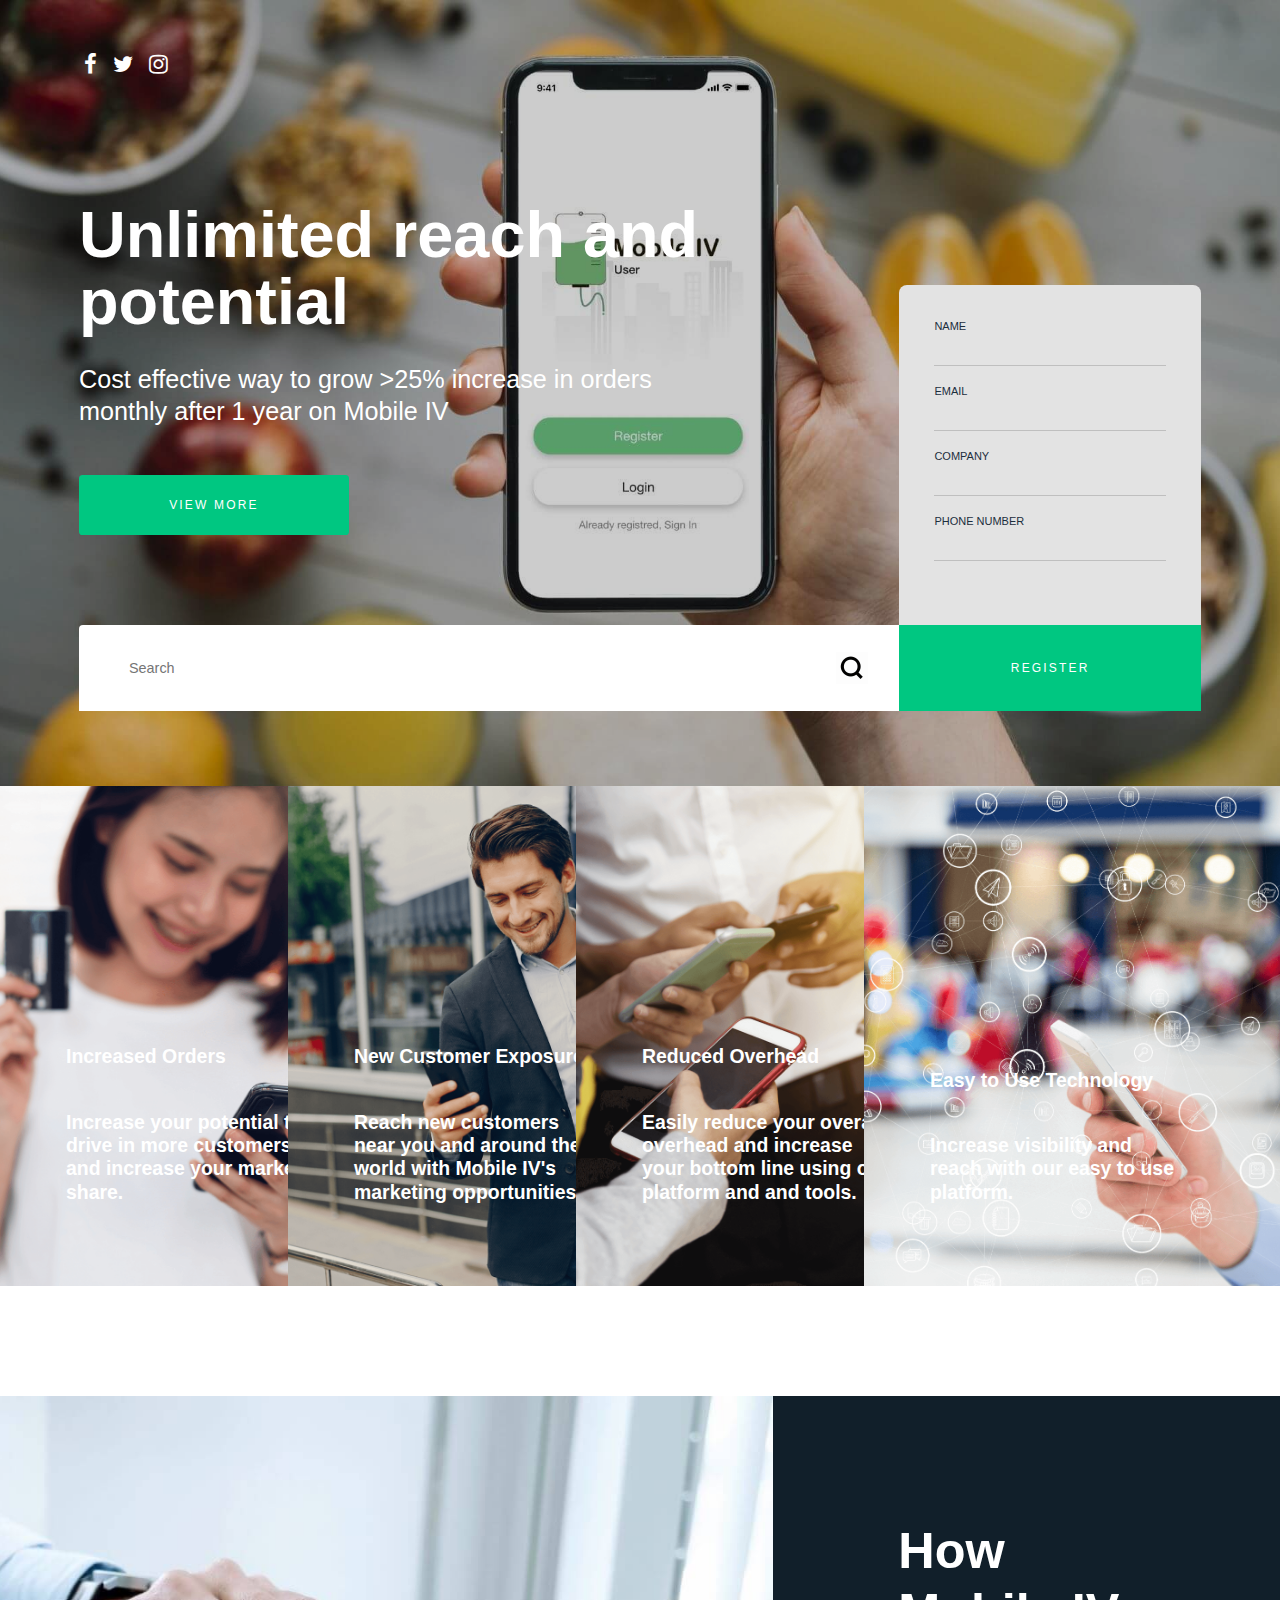
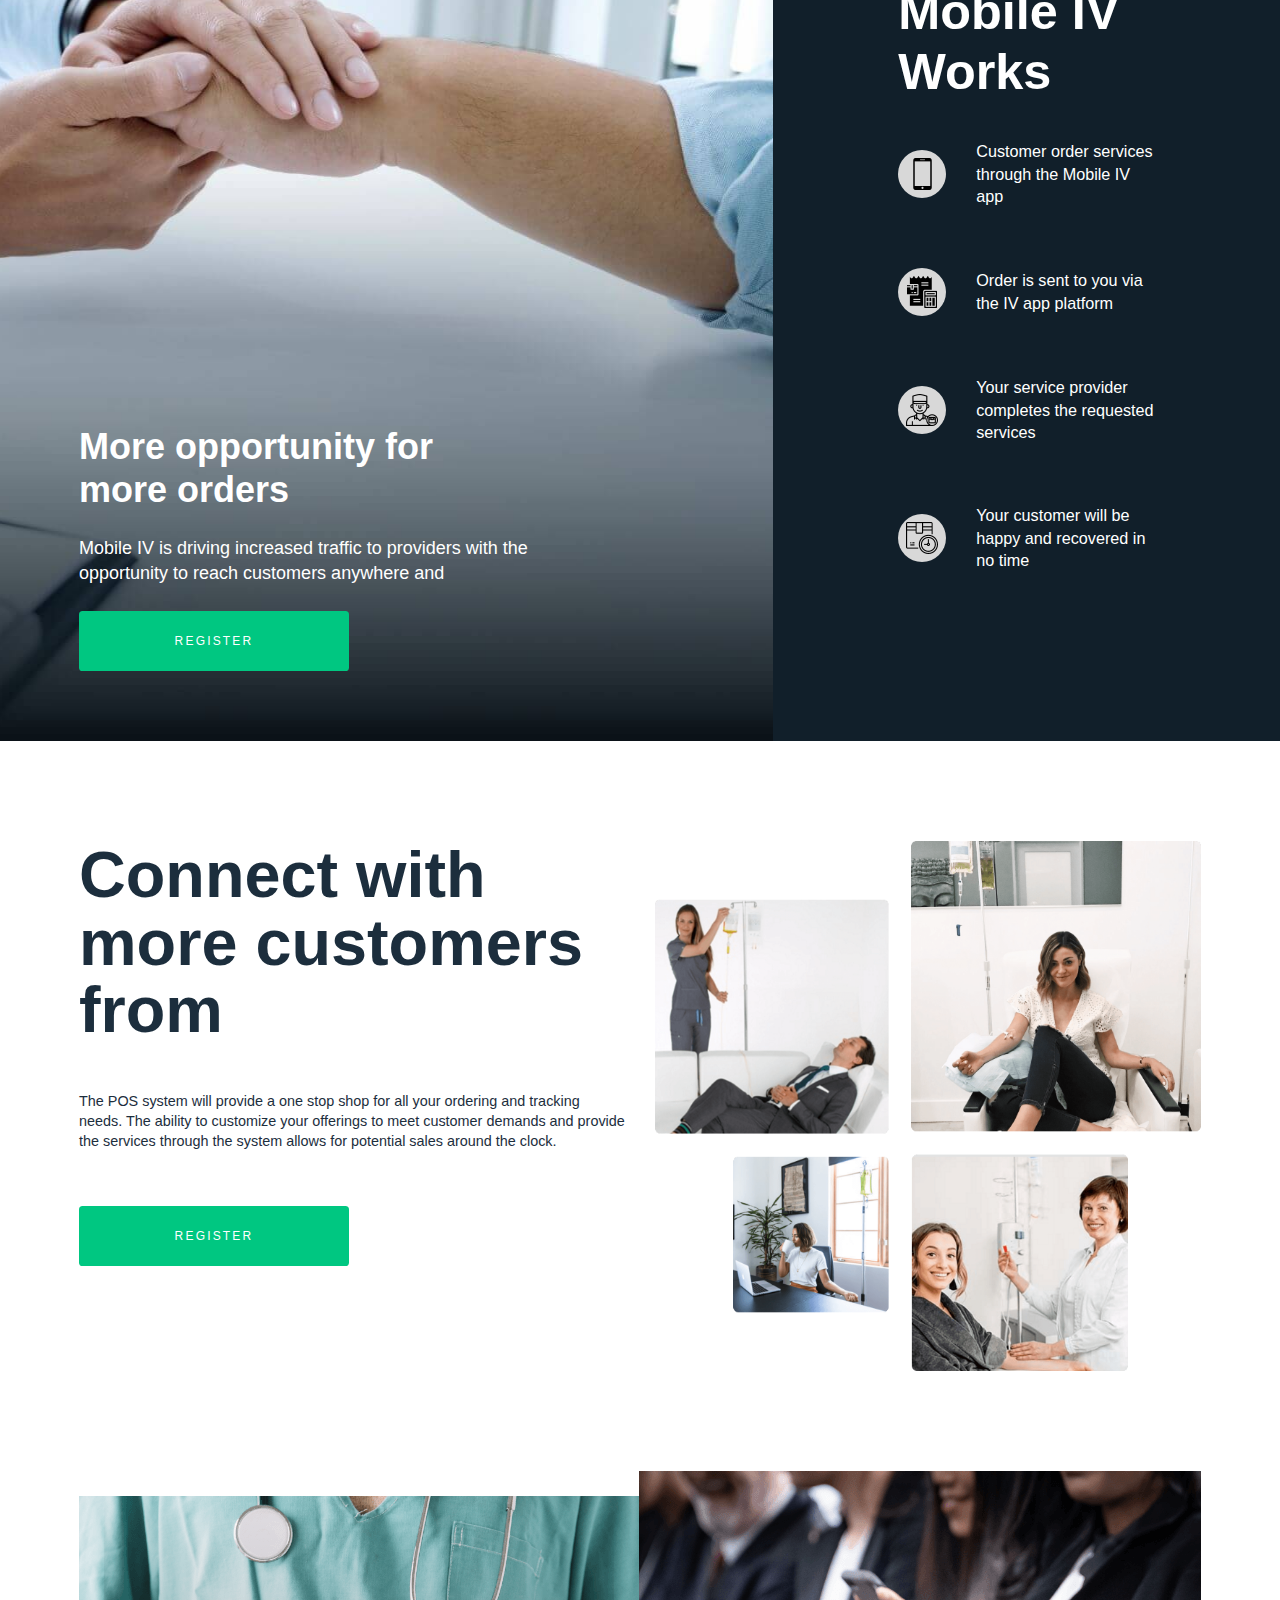
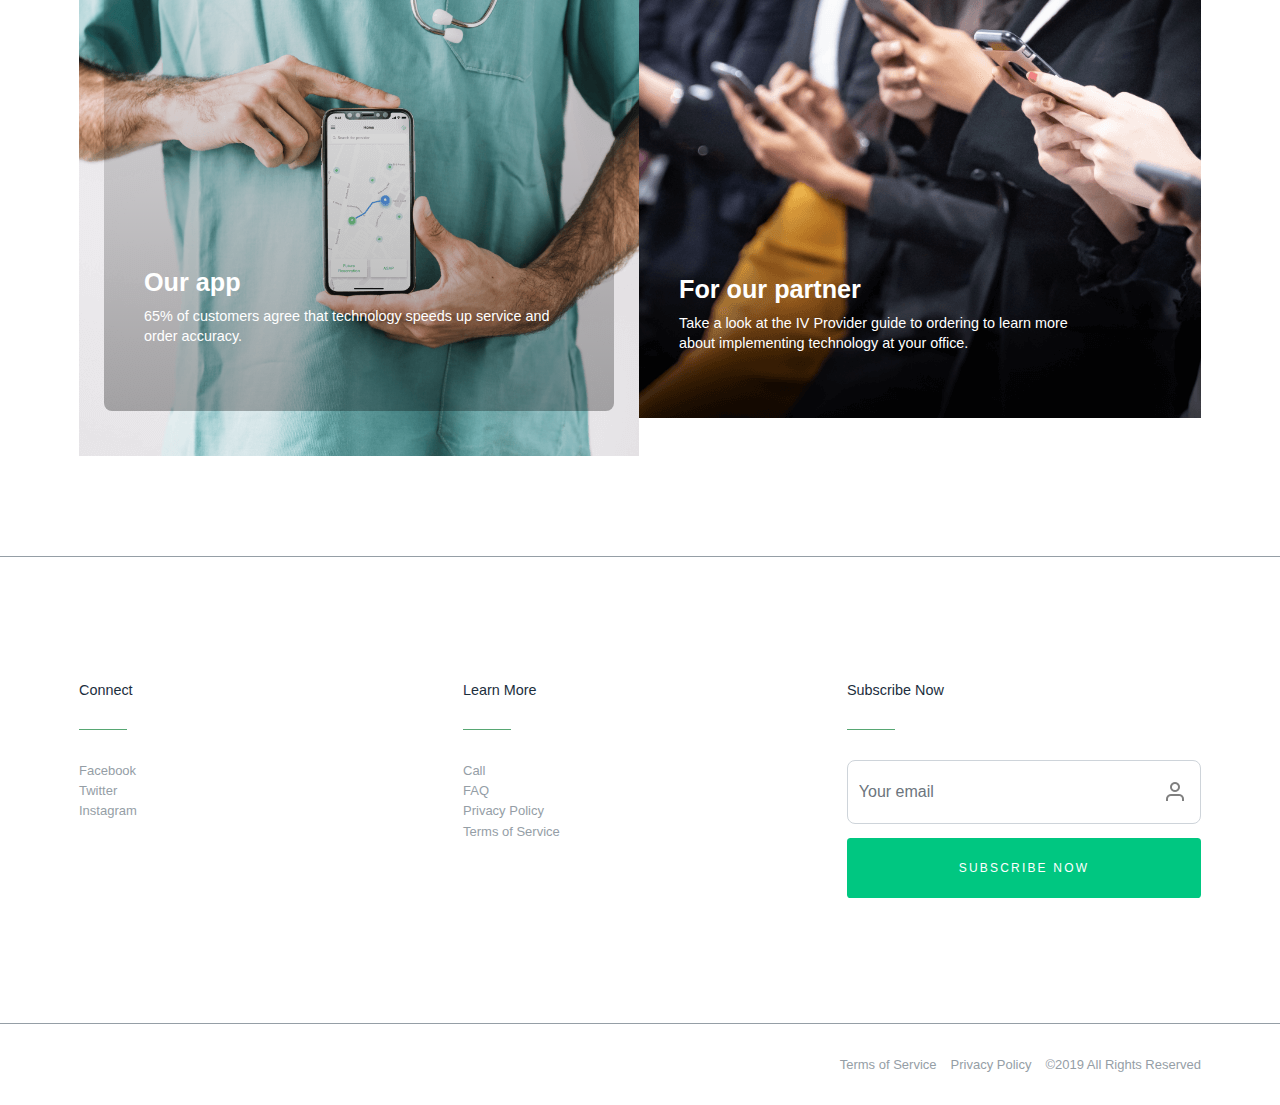
<file: index.html>
<!doctype html>
<html lang="en">
<head>
    <meta charset="UTF-8">
    <meta name="viewport"
          content="width=device-width, user-scalable=no, initial-scale=1.0, maximum-scale=1.0, minimum-scale=1.0">
    <meta http-equiv="X-UA-Compatible" content="ie=edge">
    <title>Mobile IV | Order. Recover. Repeat</title>
<!--    <link rel="shortcut icon" type="image/png" href="img/favicon-32x32.png">-->
    <link rel="shortcut icon" type="image/x-icon" href="img/favicon.ico">
    <link rel="stylesheet" href="css/reset.css">
    <link rel="stylesheet" href="css/bootstrap.min.css">
    <link rel="stylesheet" href="https://cdnjs.cloudflare.com/ajax/libs/font-awesome/4.7.0/css/font-awesome.min.css">
    <link rel="stylesheet" href="css/styles.css">
</head>
<body>
    <main>
        <header class="header-bg">
            <div class="header-opacity">

                <div class="container">
                    <div class="header-info">
                        <div class="row">
                            <div class="col"><div class="icons">
                                <a href="https://www.facebook.com/gomobileiv/?modal=admin_todo_tour" class="icons-link">
                                    <i class="fa fa-facebook" aria-hidden="true"></i>
                                </a>
                                <a href="https://twitter.com/iv_mobile" class="icons-link">
                                    <i class="fa fa-twitter" aria-hidden="true"></i>
                                </a>
                                <a href="https://instagram.com/go_mobileiv?igshid=w954gjqmdium" class="icons-link">
                                    <i class="fa fa-instagram" aria-hidden="true"></i>
                                </a>

                            </div></div>
                        </div>
                    </div>
                    <div class="row">
                        <div class="col-12 col-md-7">
                            <h1>Unlimited reach and potential</h1>
                            <h4>Cost effective way to grow >25% increase in orders monthly after 1 year on Mobile IV</h4>
                            <button class="btn btn-green">View More</button>
                        </div>
                    </div>

                    <div class="header_register">
                        <input type="text" class="search" placeholder="Search">
                        <div class="form_register">
                            <form>
                                <div class="form-group">
                                    <label for="name">Name</label>
                                    <input type="text" class="form-control" id="name">
                                </div>
                                <div class="form-group">
                                    <label for="exampleInputEmail1">Email</label>
                                    <input type="email" class="form-control" id="exampleInputEmail1">
                                </div>
                                <div class="form-group">
                                    <label for="company">Company</label>
                                    <input type="text" class="form-control" id="company">
                                </div>
                                <div class="form-group">
                                    <label for="phone">Phone number</label>
                                    <input type="tel" class="form-control" id="phone">
                                </div>
                                <button type="submit" class="btn btn-green">Register</button>
                            </form>
                        </div>
                    </div>
                </div>
            </div>

        </header>
        <div class="easy-lesson_row mb-100">
            <div class="easy-lesson_block">
                <div class="easy-lesson_img lesson_bg1">
                    <div class="easy-lesson_desc">
                        <h5 class="pb-35">Increased Orders</h5>
                        <h5>Increase your potential to drive in more customers and increase your market share.</h5>
                    </div>
                </div>
            </div>

            <div class="easy-lesson_block">
                <div class="easy-lesson_img lesson_bg2">
                    <div class="easy-lesson_desc">
                        <h5 class="pb-35">New Customer Exposure</h5>
                        <h5>Reach new customers near you and around the world with Mobile IV's marketing opportunities.</h5>
                    </div>
                </div>
            </div>

            <div class="easy-lesson_block">
                <div class="easy-lesson_img lesson_bg3">
                    <div class="easy-lesson_desc">
                        <h5 class="pb-35">Reduced Overhead</h5>
                        <h5>Easily reduce your overall overhead and increase your bottom line using our platform and and tools.</h5>
                    </div>
                </div>
            </div>

            <div class="easy-lesson_block">
                <div class="easy-lesson_img lesson_bg4">
                    <div class="easy-lesson_desc">
                        <h5 class="pb-35">Easy to Use Technology</h5>
                        <h5>Increase visibility and reach with our easy to use platform.</h5>
                    </div>
                </div>
            </div>
        </div>
        <div class="mb-100 opportunity">

            <div class="opportunity_bg">

                <div class="opportunity_text">
                    <div class="container">
                        <h3>More opportunity for<br>
                            more orders</h3>
                        <p class="lead">Mobile IV is driving increased traffic to providers with the opportunity to reach customers anywhere and </p>
                        <button class="btn btn-green">Register</button>
                    </div>

                </div>

            </div>
            <div class="how-to">
                <h2>How Mobile IV Works</h2>
                <ul class="how-to_list">
                    <li>
                        <div class="list-circle">
                            <img src="img/phone.png" alt="">
                        </div>
                        Customer order services through the Mobile IV app</li>
                    <li>
                        <div class="list-circle">
                            <img src="img/order.png" alt="">
                        </div>
                        Order is sent to you via the IV app platform</li>
                    <li>
                        <div class="list-circle">
                            <img src="img/service.png" alt="">
                        </div>
                        Your service provider completes the requested services</li>
                    <li>
                        <div class="list-circle">
                            <img src="img/time.png" alt="">
                        </div>
                        Your customer will be happy and recovered in no time</li>
                </ul>
            </div>
        </div>
        <div class="connect mb-100">
            <div class="container">
                <div class="row">
                    <div class="col-12 col-md-6">
                        <div class="connect_text">
                            <h1>Connect with more customers from</h1>
                            <p>The POS system will provide a one stop shop for all your ordering and tracking needs. The ability to customize your offerings to meet customer demands and provide the services through the system allows for potential sales around the clock.</p>
                            <button class="btn btn-green">Register</button>
                        </div>
                    </div>
                    <div class="col-12 col-md-6">
                        <img src="img/connect.png" alt="" class="img-fluid">
                    </div>
                </div>
            </div>
        </div>

        <div class="mb-100">
            <div class="container">
                <div class="partner-container">
                    <div class="our-app our-app_bg">
                        <div class="our-app_gradient">
                            <div class="our-app_text">
                                <h4>Our app</h4>
                                <p>65% of customers agree that technology speeds up service and order accuracy.</p>
                            </div>
                        </div>
                    </div>
                    <div class="partner partner_bg">
                        <div class="our-app_text">
                            <h4>For our partner</h4>
                            <p>Take a look at the IV Provider guide to ordering to learn more about implementing technology at your office.</p>
                        </div>
                    </div>
                </div>

            </div>
        </div>

    </main>
<footer>
    <div class="footer-links">
        <div class="container">
            <div class="row">
                <div class="col-sm-6 col-md-4">
                    <h6>Connect</h6>
                    <div class="green-line"></div>
                    <ul>
                        <li>
                            <a href="https://www.facebook.com/gomobileiv/?modal=admin_todo_tour" class="grey-link">Facebook</a>
                        </li>
                        <li>
                            <a href="https://twitter.com/iv_mobile" class="grey-link">Twitter</a>
                        </li>
                        <li>
                            <a href="https://instagram.com/go_mobileiv?igshid=w954gjqmdium" class="grey-link">Instagram</a>
                        </li>
                    </ul>

                </div>
                <div class="col-sm-6 col-md-4">
                    <h6>Learn More</h6>
                    <div class="green-line"></div>
                    <ul>
                        <li>
                            <a href="" class="grey-link">Call</a>
                        </li>
                        <li>
                            <a href="" class="grey-link">FAQ</a>
                        </li>
                        <li>
                            <a href="" class="grey-link">Privacy Policy</a>
                        </li>
                        <li>
                            <a href="" class="grey-link">Terms of Service</a>
                        </li>
                    </ul>

                </div>
                <div class="col-sm-12 col-md-4">
                    <h6>Subscribe Now</h6>
                    <div class="green-line"></div>
                    <form>
                        <div class="form-group">
                            <input type="email" class="form-control" id="yourEmail" aria-describedby="emailHelp" placeholder="Your email">
                        </div>
                        <button type="submit" class="btn btn-green">Subscribe Now</button>
                    </form>
                </div>
            </div>
        </div>
    </div>

    <div class="footer-terms">
        <div class="container">
            <a class="grey-link" href="#">Terms of Service</a>
            <a class="grey-link" href="#">Privacy Policy</a>
            <span class="copyright">&copy;2019 All Rights Reserved</span>
        </div>
    </div>
</footer>
</body>
</html>
</file>
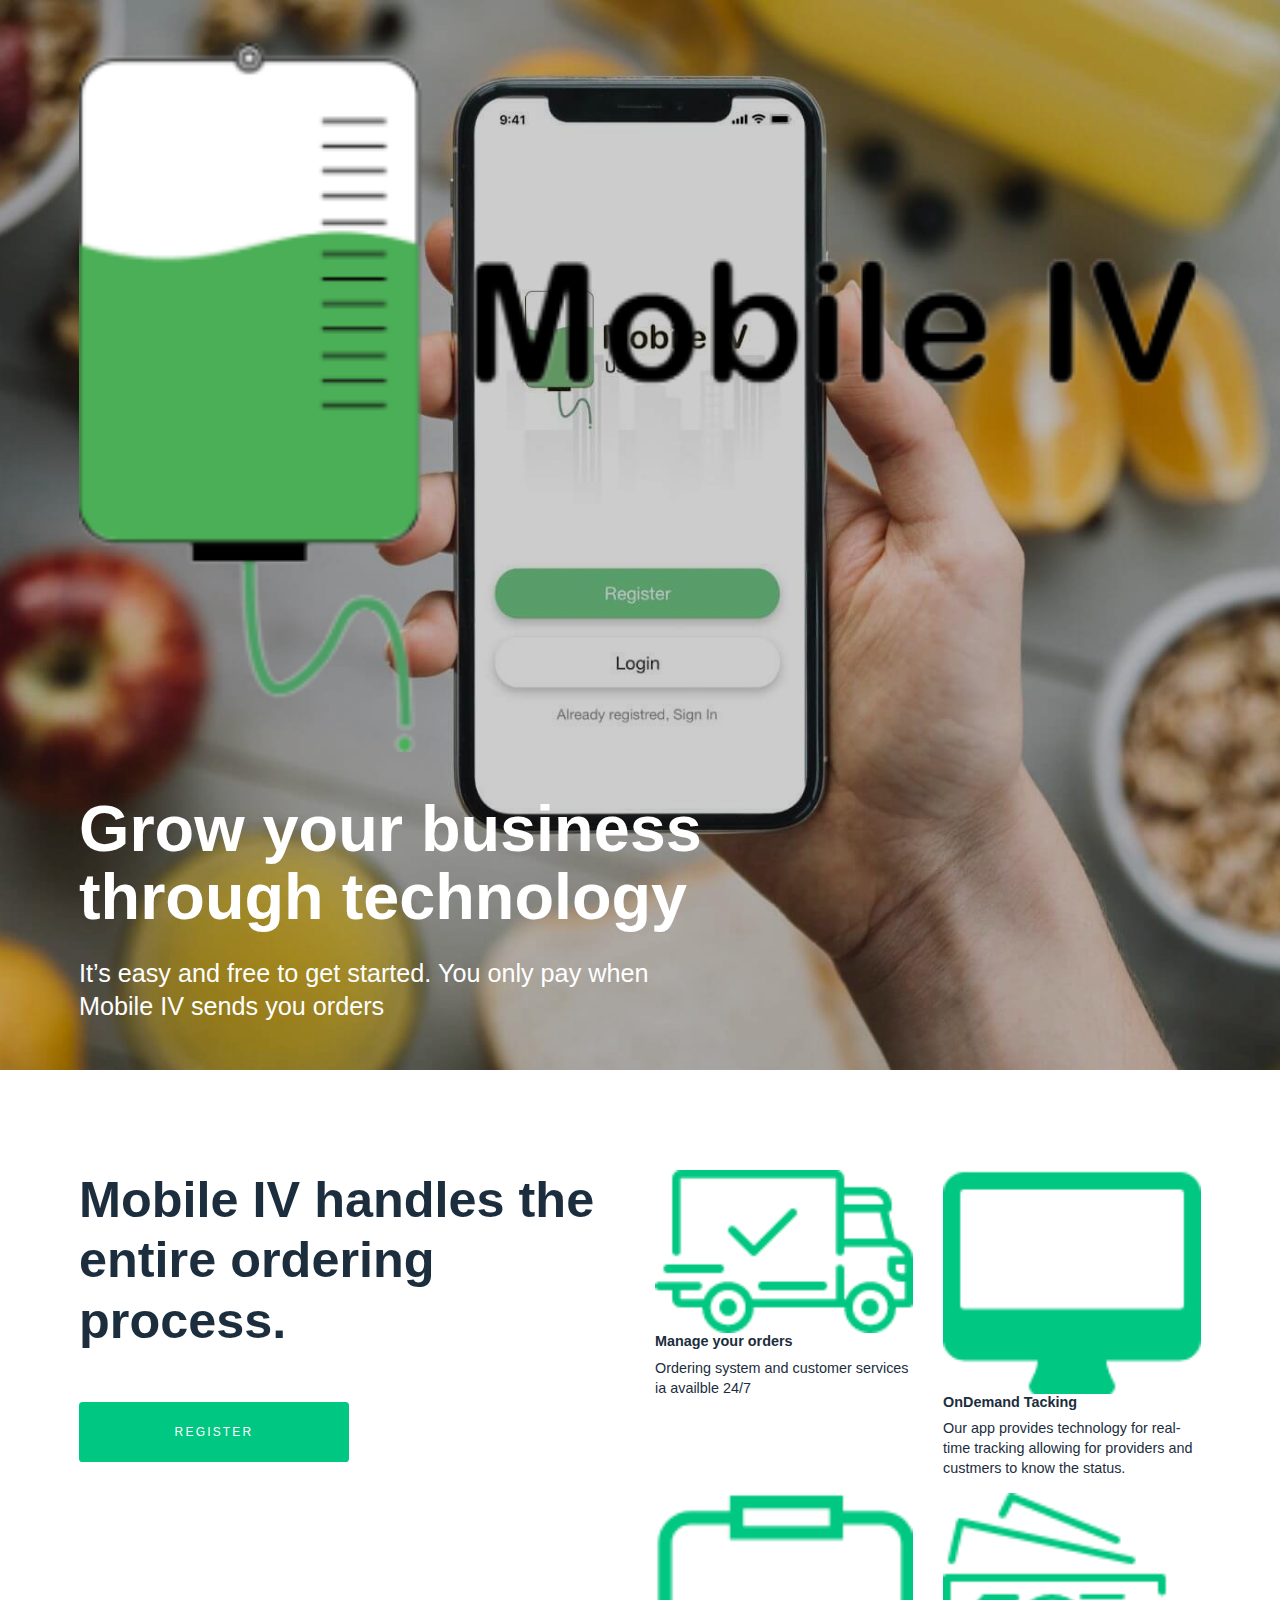
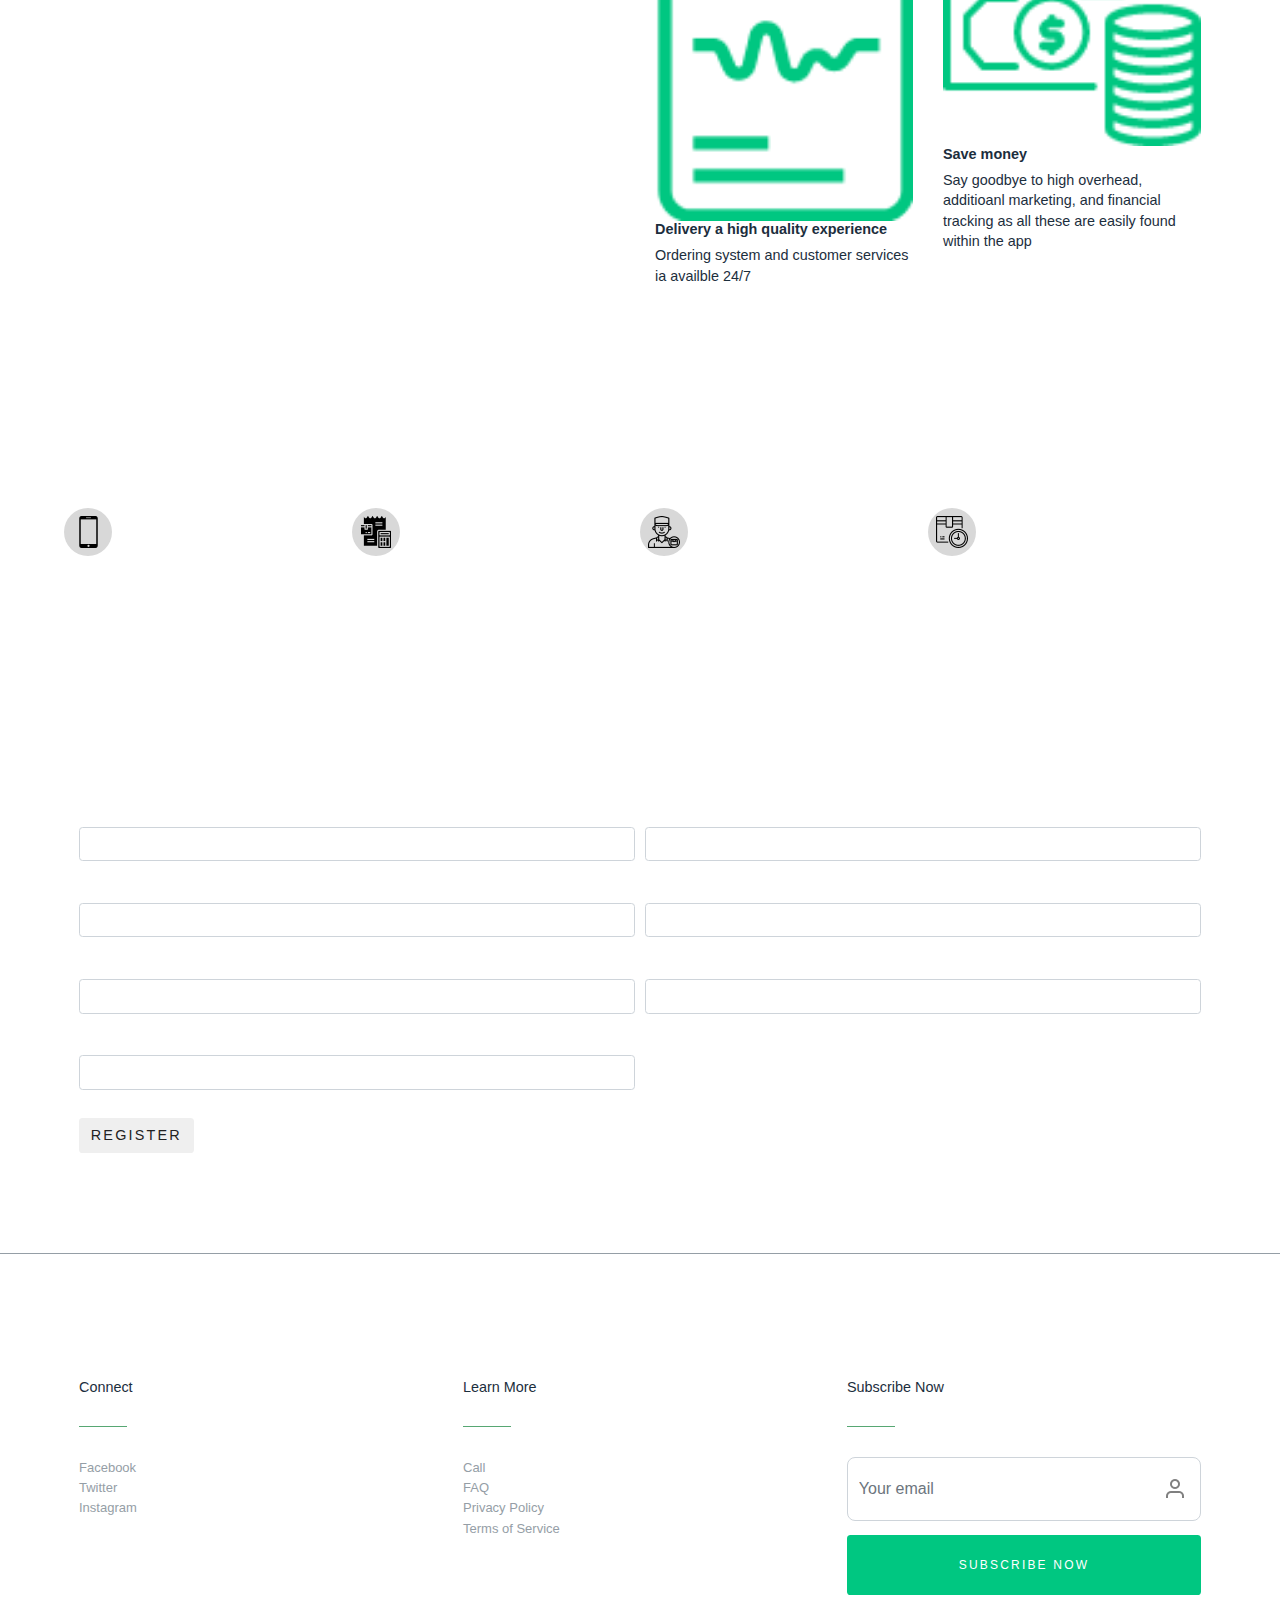
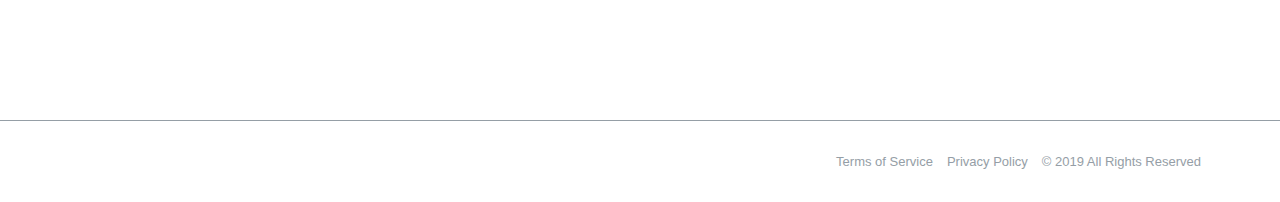
<file: around-clock-service.html>
<!doctype html>
<html lang="en">
  <head>
    <meta charset="UTF-8">
    <meta name="viewport" content="width=device-width, initial-scale=1.0">
    <meta http-equiv="X-UA-Compatible" content="ie=edge">
    <title>Mobile IV | Order. Recover. Repeat</title>
    <link rel="shortcut icon" type="image/x-icon" href="img/favicon.ico">
    <link rel="stylesheet" href="css/reset.css">
    <link rel="stylesheet" href="css/bootstrap.min.css">
    <link rel="stylesheet" href="https://cdnjs.cloudflare.com/ajax/libs/font-awesome/4.7.0/css/font-awesome.min.css">
    <link rel="stylesheet" href="css/styles.css">
  </head>
  <body>
    <main>
      <header class="header-bg header-bg-provider mb-100">
        <div class="header-opacity">

          <div class="container">
            <div class="pt-5 pb-5">
              <a href="index.html" class="logo">
                <img src="img/logo.png" alt="logo">
              </a>
            </div>
            <div class="row">
              <div class="col-12 col-md-7">
                <h1>Grow your
                  business
                  through technology</h1>
                <h4>It’s easy and free to get started.
                  You only pay when Mobile IV sends you orders</h4>
              </div>
            </div>
          </div>
        </div>

      </header>
      <section class="mb-100">
        <div class="container">
          <div class="row">
            <div class="col-md-6">
              <h2>Mobile IV handles the entire ordering process.</h2>
              <a role="button" href="opportunities.html" class="btn btn-green mt-5">Register</a>
            </div>
            <div class="col-md-6">
              <div class="row">
                <div class="col-md-6 card-process">
                  <img src="img/orders.png" alt="" class="process-icon">
                  <h6><strong>Manage your orders</strong></h6>
                  <p>
                    Ordering system and customer
                    services ia availble 24/7
                  </p>
                </div>
                <div class="col-md-6 card-process">
                  <img src="img/pc.png" alt="" class="process-icon">
                  <h6><strong>OnDemand Tacking</strong></h6>
                  <p>
                    Our app provides technology for
                    real-time tracking allowing for
                    providers and custmers to know
                    the status.
                  </p>
                </div>
              </div>
              <div class="row">
                <div class="col-md-6 card-process">
                  <img src="img/experience.png" alt="" class="process-icon">
                  <h6><strong>Delivery a high quality experience</strong></h6>
                  <p>
                    Ordering system and customer
                    services ia availble 24/7
                  </p>
                </div>
                <div class="col-md-6 card-process">
                  <img src="img/money.png" alt="" class="process-icon">
                  <h6><strong>Save money</strong></h6>
                  <p>
                    Say goodbye to high overhead, additioanl
                    marketing, and financial tracking as all these
                    are easily found within the app
                  </p>
                </div>
              </div>
            </div>
          </div>


        </div>

      </section>
      <section class="bg-black text-white how-it-works mb-100">
        <div class="container">
          <h2 class="text-center">How Mobile IV Works</h2>
          <ul class="how-to_list row text-center">
            <li class="col-sm-6 col-md-3">
              <div class="list-circle">
                <img src="img/phone.png" alt="">
              </div>
              Customer order services through the Mobile IV app</li>
            <li class="col-sm-6 col-md-3">
              <div class="list-circle">
                <img src="img/order.png" alt="">
              </div>
              Order is sent to you via the IV app platform</li>
            <li class="col-sm-6 col-md-3">
              <div class="list-circle">
                <img src="img/service.png" alt="">
              </div>
              Your service provider completes the requested services</li>
            <li class="col-sm-6 col-md-3">
              <div class="list-circle">
                <img src="img/time.png" alt="">
              </div>
              Your coutomer will be happy and recovered in no time
            </li>
          </ul>
        </div>
      </section>

      <section class="mb-100" >
        <div class="container">


            <div class="form-orders text-white">
              <h2 class="mb-5">Get more orders</h2>
              <form class="form">
                  <div class="form-row">
                    <div class="col-md-6 form-group">
                      <label for="firstName">First Name</label>
                      <input id="firstName" type="text" class="form-control">
                    </div>
                    <div class="col-md-6 form-group">
                      <label for="lastName">First Name</label>
                      <input id="lastName" type="text" class="form-control">
                    </div>
                  </div>
                  <div class="form-row">
                    <div class="col-md-6 form-group">
                      <label for="exampleInputEmail1">Email</label>
                      <input type="email" class="form-control" id="exampleInputEmail1">
                    </div>
                    <div class="col-md-6 form-group">
                      <label for="phone">Phone number</label>
                      <input type="tel" class="form-control" id="phone">
                    </div>
                  </div>


                  <div class="form-row">
                    <div class="col-md-6 form-group">
                      <label for="businessName">Business name</label>
                      <input type="text" class="form-control" id="businessName">
                    </div>
                    <div class="col-md-6 form-group">
                      <label for="address">Business Address</label>
                      <input type="text" class="form-control" id="address">
                    </div>
                  </div>
                  <div class="form-row">
                    <div class="col-md-6 form-group">
                      <label for="zip">Zip Code</label>
                      <input type="text" class="form-control" id="zip">
                    </div>
                  </div>

                  <button type="submit" class="btn btn-white mt-3">Register</button>
                </form>

            </div>
        </div>
      </section>
    </main>
    <footer>
      <div class="footer-links">
        <div class="container">
          <div class="row">
            <div class="col-sm-6 col-md-3 col-lg-4">
              <h6>Connect</h6>
              <div class="green-line"></div>
              <ul>
                <li>
                  <a href="https://www.facebook.com/gomobileiv/?modal=admin_todo_tour" class="grey-link" target="_blank">Facebook</a>
                </li>
                <li>
                  <a href="https://twitter.com/iv_mobile" class="grey-link" target="_blank">Twitter</a>
                </li>
                <li>
                  <a href="https://instagram.com/go_mobileiv?igshid=w954gjqmdium" class="grey-link" target="_blank">Instagram</a>
                </li>
              </ul>

            </div>
            <div class="col-sm-6 col-md-3 col-lg-4">
              <h6>Learn More</h6>
              <div class="green-line"></div>
              <ul>
                <li>
                  <a href="" class="grey-link">Call</a>
                </li>
                <li>
                  <a href="" class="grey-link">FAQ</a>
                </li>
                <li>
                  <a href="" class="grey-link">Privacy Policy</a>
                </li>
                <li>
                  <a href="" class="grey-link">Terms of Service</a>
                </li>
              </ul>

            </div>
            <div class="col-sm-12 col-md-6 col-lg-4">
              <h6>Subscribe Now</h6>
              <div class="green-line"></div>
              <form>
                <div class="form-group">
                  <input type="email" class="form-control" id="yourEmail" placeholder="Your email">
                </div>
                <button type="submit" class="btn btn-green">Subscribe Now</button>
              </form>
            </div>
          </div>
        </div>
      </div>

      <div class="footer-terms">
        <div class="container">
          <a class="grey-link" href="#">Terms of Service</a>
          <a class="grey-link" href="#">Privacy Policy</a>
          <span class="copyright">&copy; 2019 All Rights Reserved</span>
        </div>
      </div>
    </footer>
  </body>
</html>
</file>
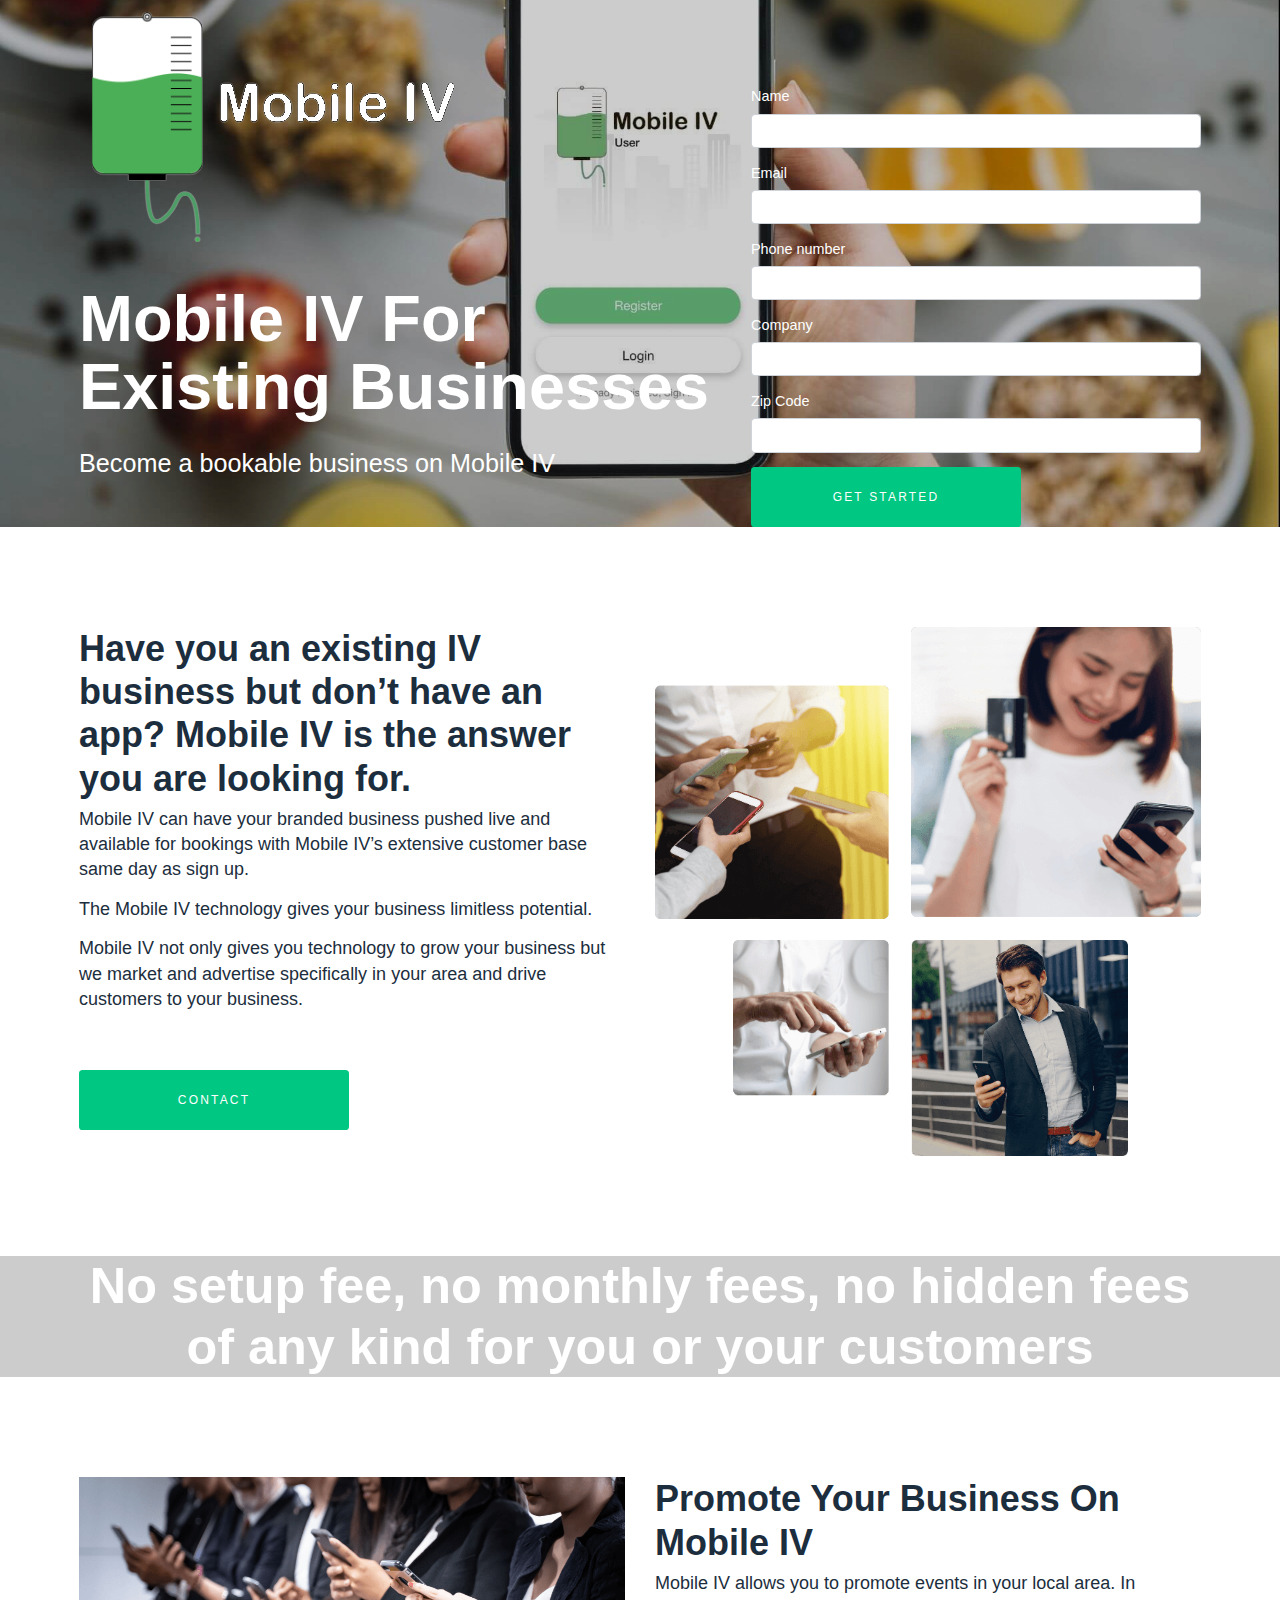
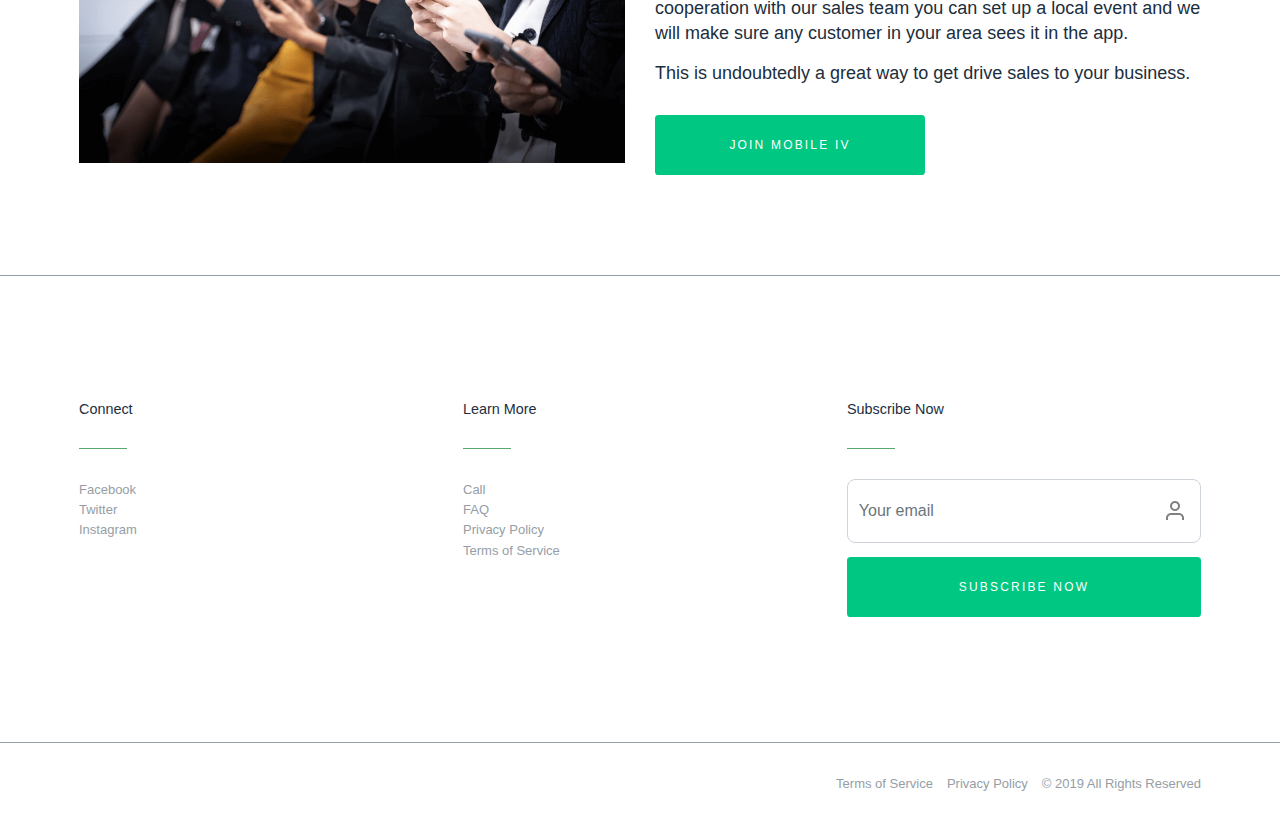
<file: mobilev-business.html>
<!doctype html>
<html lang="en">
<head>
  <meta charset="UTF-8">
  <meta name="viewport" content="width=device-width, initial-scale=1.0">
  <meta http-equiv="X-UA-Compatible" content="ie=edge">
  <title>Mobile IV | Order. Recover. Repeat</title>
  <link rel="shortcut icon" type="image/x-icon" href="img/favicon.ico">
  <link rel="stylesheet" href="css/reset.css">
  <link rel="stylesheet" href="css/bootstrap.min.css">
  <link rel="stylesheet" href="https://cdnjs.cloudflare.com/ajax/libs/font-awesome/4.7.0/css/font-awesome.min.css">
  <link rel="stylesheet" href="css/styles.css">
</head>
<body>
<main>
  <nav class="navbar navbar-dark bg-inverse fixed-top navbar-expand-lg">
    <div class="container">
    <a class="navbar-brand logo" href="index.html">
      <img src="img/logo1.png" alt="logo">
    </a>
      <button class="navbar-toggler navbar-toggler-right" type="button" data-toggle="collapse" data-target="#navbarNavDropdown" aria-controls="navbarNavDropdown" aria-expanded="false" aria-label="Toggle navigation">
      <span class="navbar-toggler-icon"></span>
    </button>
    <div class="collapse navbar-collapse" id="navbarNavDropdown">
        <ul class="navbar-nav ml-auto">
          <li class="nav-item">
            <a class="nav-link text-uppercase" href="get-iv-service.html">Get an IV service</a>
          </li>
          <li class="nav-item">
            <a class="nav-link active text-uppercase" href="mobilev-business.html">business</a>
          </li>
          <li class="nav-item">
            <a class="nav-link text-uppercase" href="opportunities.html">Opportunities</a>
          </li>
        </ul>
      </div>
    </div>


  </nav>
  <header class="header-bg header-bg-opportunities mb-100">
    <div class="header-opacity pt-5">

      <div class="container pt-5">
        <div class="row align-items-end">
          <div class="col-12 col-md-7">
            <h1 class="pt-5">Mobile IV For Existing Businesses</h1>
            <h4>Become a bookable business on Mobile IV</h4>
          </div>
          <div class="col-12 col-md-5">
            <div class="form_register-opportunities">
              <form class="form">
                <div class="form-group">
                  <label for="name">Name</label>
                  <input type="text" class="form-control" id="name">
                </div>
                <div class="form-group">
                  <label for="exampleInputEmail1">Email</label>
                  <input type="email" class="form-control" id="exampleInputEmail1">
                </div>

                <div class="form-group">
                  <label for="phone">Phone number</label>
                  <input type="tel" class="form-control" id="phone">
                </div>
                <div class="form-group">
                  <label for="company">Company</label>
                  <input type="text" class="form-control" id="company">
                </div>
                <div class="form-group">
                  <label for="zip">Zip Code</label>
                  <input type="text" class="form-control" id="zip">
                </div>
                <button type="submit" class="btn btn-block btn-green">Get started</button>
              </form>
            </div>
          </div>
        </div>
      </div>
    </div>
  </header>


  <section class="mb-100">
    <div class="container">
      <div class="row">
        <div class="col-12 col-md-6">
          <h3>Have you an existing IV business but don’t have an app? Mobile IV is the answer you are looking for.</h3>
          <p class="lead">Mobile IV can have your branded business pushed live and available for bookings with Mobile IV’s extensive customer base same day as sign up.</p>
          <p class="lead">The Mobile IV technology gives your business limitless potential.</p>
          <p class="lead">Mobile IV not only gives you technology to grow your business but we market and advertise specifically in your area and drive customers to your business.</p>
          <a role="button" href="index.html" class="btn btn-green mt-5">Contact</a>
        </div>
        <div class="col-12 col-md-6">
          <img src="img/connect2.png" alt="" class="img-fluid">
        </div>
      </div>
    </div>
  </section>
  <section class="mb-100 bg-feel">
    <div class="header-opacity">
      <div class="container text-white text-center">
        <h2 class="mb-4">No setup fee, no monthly fees, no hidden fees of any kind for you or your customers</h2>
      </div>
    </div>
  </section>
  <section class="mb-100">
    <div class="container">
      <div class="row">
        <div class="col-12 col-md-6">
          <img src="img/partner.png" alt="" class="img-fluid">
        </div>
        <div class="col-12 col-md-6">
          <h3>Promote Your Business On Mobile IV</h3>
          <p class="lead">Mobile IV allows you to promote events in your local area. In cooperation with our sales team you can set up a local event and we will make sure any customer in your area sees it in the app.</p>
          <p class="lead">This is undoubtedly a great way to get drive sales to your business.</p>
          <a role="button" href="opportunities.html" class="btn btn-green mt-3">Join Mobile IV</a>
        </div>

      </div>
    </div>
  </section>

</main>
<footer>
  <div class="footer-links">
    <div class="container">
      <div class="row">
        <div class="col-sm-6 col-md-3 col-lg-4">
          <h6>Connect</h6>
          <div class="green-line"></div>
          <ul>
            <li>
              <a href="https://www.facebook.com/gomobileiv/?modal=admin_todo_tour" class="grey-link" target="_blank">Facebook</a>
            </li>
            <li>
              <a href="https://twitter.com/iv_mobile" class="grey-link" target="_blank">Twitter</a>
            </li>
            <li>
              <a href="https://instagram.com/go_mobileiv?igshid=w954gjqmdium" class="grey-link" target="_blank">Instagram</a>
            </li>
          </ul>

        </div>
        <div class="col-sm-6 col-md-3 col-lg-4">
          <h6>Learn More</h6>
          <div class="green-line"></div>
          <ul>
            <li>
              <a href="" class="grey-link">Call</a>
            </li>
            <li>
              <a href="" class="grey-link">FAQ</a>
            </li>
            <li>
              <a href="" class="grey-link">Privacy Policy</a>
            </li>
            <li>
              <a href="" class="grey-link">Terms of Service</a>
            </li>
          </ul>

        </div>
        <div class="col-sm-12 col-md-6 col-lg-4">
          <h6>Subscribe Now</h6>
          <div class="green-line"></div>
          <form>
            <div class="form-group">
              <input type="email" class="form-control" id="yourEmail" placeholder="Your email">
            </div>
            <button type="submit" class="btn btn-green">Subscribe Now</button>
          </form>
        </div>
      </div>
    </div>
  </div>

  <div class="footer-terms">
    <div class="container">
      <a class="grey-link" href="#">Terms of Service</a>
      <a class="grey-link" href="#">Privacy Policy</a>
      <span class="copyright">&copy; 2019 All Rights Reserved</span>
    </div>
  </div>
</footer>
<script src="js/jquery-3.3.1.min.js"></script>
<script src="js/bootstrap.min.js"></script>
<script src="js/main.js"></script>
</body>
</html>
</file>
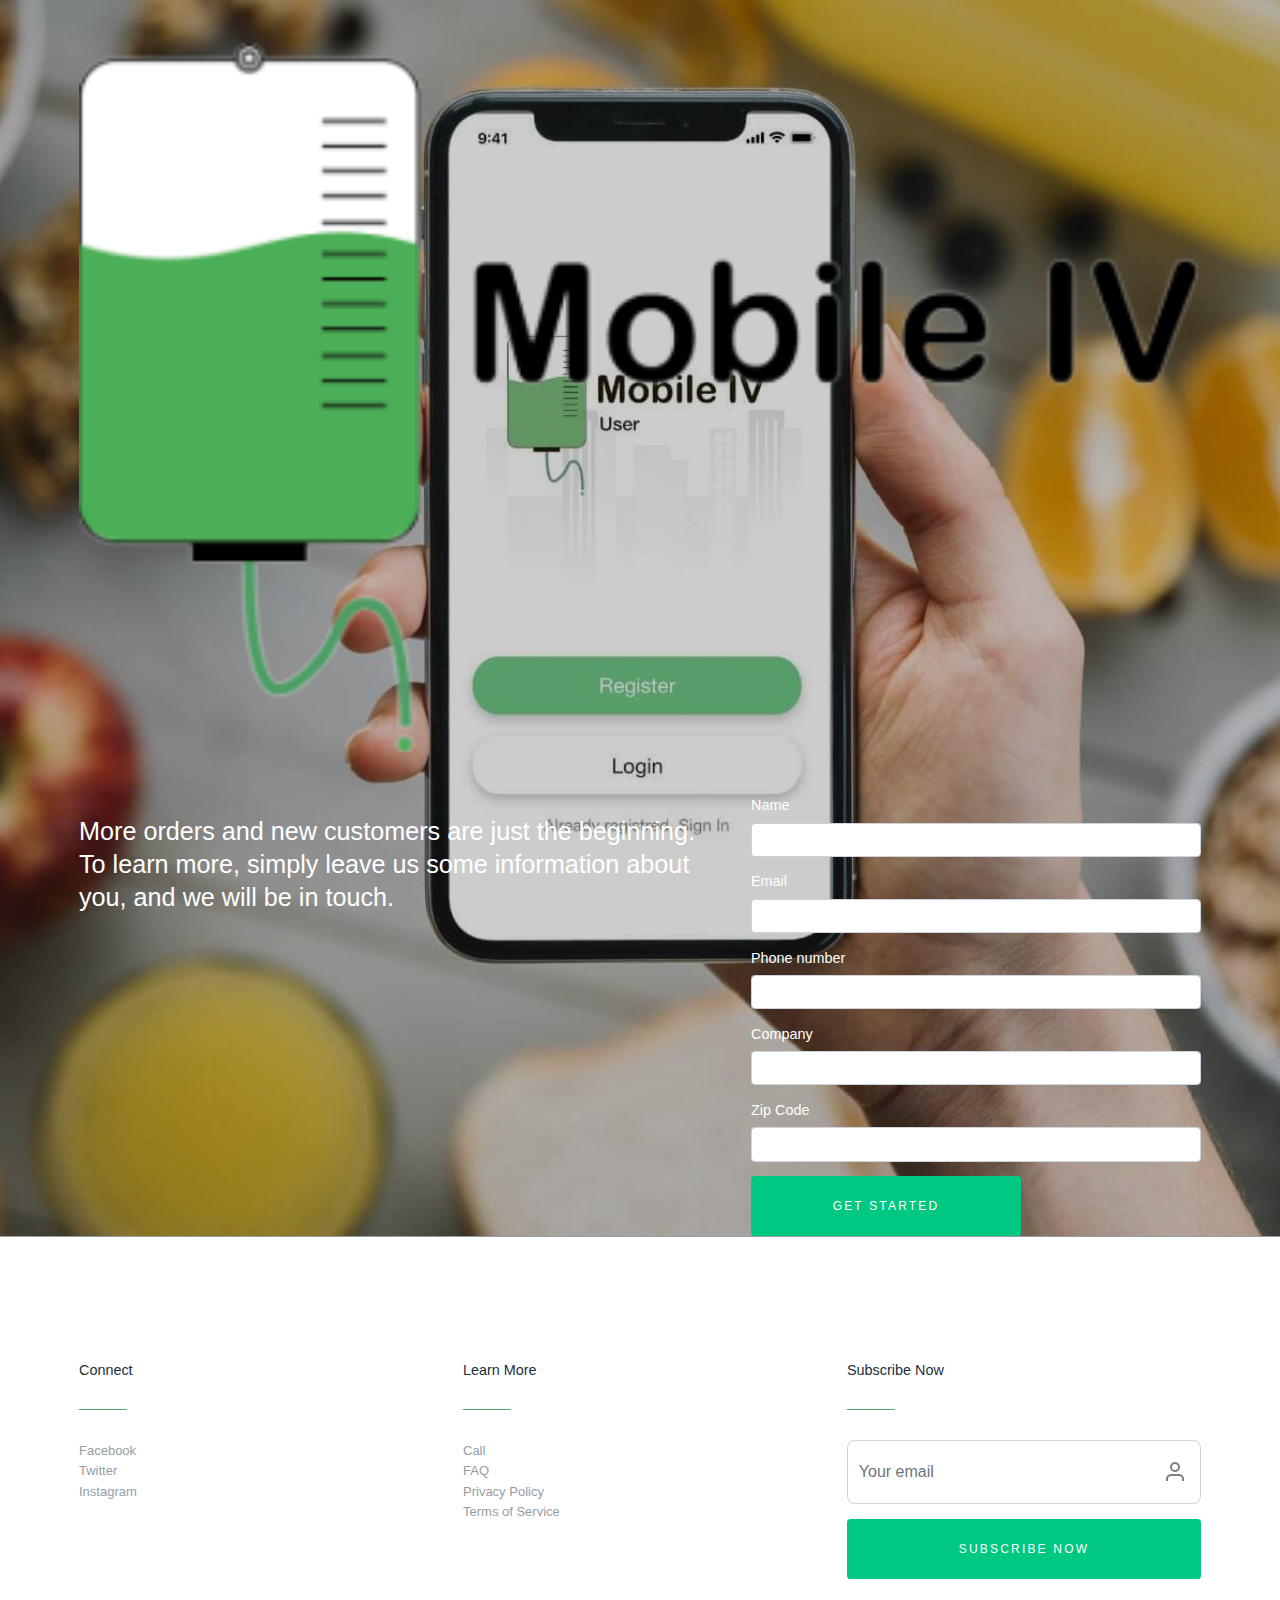
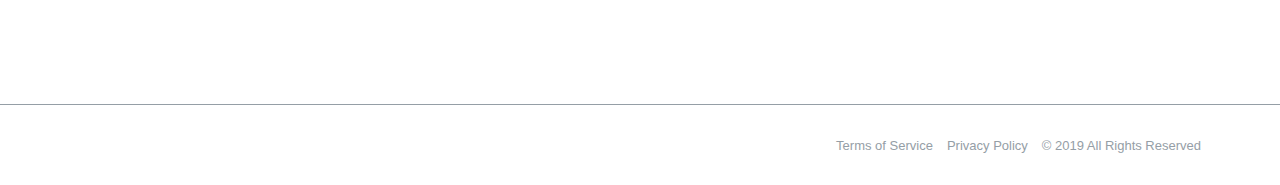
<file: opportunities.html>
<!doctype html>
<html lang="en">
<head>
  <meta charset="UTF-8">
  <meta name="viewport" content="width=device-width, initial-scale=1.0">
  <meta http-equiv="X-UA-Compatible" content="ie=edge">
  <title>Mobile IV | Order. Recover. Repeat</title>
  <link rel="shortcut icon" type="image/x-icon" href="img/favicon.ico">
  <link rel="stylesheet" href="css/reset.css">
  <link rel="stylesheet" href="css/bootstrap.min.css">
  <link rel="stylesheet" href="https://cdnjs.cloudflare.com/ajax/libs/font-awesome/4.7.0/css/font-awesome.min.css">
  <link rel="stylesheet" href="css/styles.css">
</head>
<body>
  <main>
    <header class="header-bg header-bg-opportunities">
      <div class="header-opacity">

        <div class="container">
          <div class="pt-5 pb-5">
            <a href="index.html" class="logo">
              <img src="img/logo.png" alt="logo">
            </a>
          </div>
          <div class="row">
            <div class="col-12 col-md-7">
              <h4>More orders and new customers are just
                the beginning. To learn more, simply
                leave us some information about you,
                and we will be in touch.</h4>
            </div>
            <div class="col-12 col-md-5">
              <div class="form_register-opportunities">
                <form class="form">
                  <div class="form-group">
                    <label for="name">Name</label>
                    <input type="text" class="form-control" id="name">
                  </div>
                  <div class="form-group">
                    <label for="exampleInputEmail1">Email</label>
                    <input type="email" class="form-control" id="exampleInputEmail1">
                  </div>

                  <div class="form-group">
                    <label for="phone">Phone number</label>
                    <input type="tel" class="form-control" id="phone">
                  </div>
                  <div class="form-group">
                    <label for="company">Company</label>
                    <input type="text" class="form-control" id="company">
                  </div>
                  <div class="form-group">
                    <label for="zip">Zip Code</label>
                    <input type="text" class="form-control" id="zip">
                  </div>
                  <button type="submit" class="btn btn-block btn-green">Get started</button>
                </form>
              </div>
            </div>
          </div>
        </div>
      </div>

    </header>
  </main>
  <footer>
  <div class="footer-links">
    <div class="container">
      <div class="row">
        <div class="col-sm-6 col-md-3 col-lg-4">
          <h6>Connect</h6>
          <div class="green-line"></div>
          <ul>
            <li>
              <a href="https://www.facebook.com/gomobileiv/?modal=admin_todo_tour" class="grey-link" target="_blank">Facebook</a>
            </li>
            <li>
              <a href="https://twitter.com/iv_mobile" class="grey-link" target="_blank">Twitter</a>
            </li>
            <li>
              <a href="https://instagram.com/go_mobileiv?igshid=w954gjqmdium" class="grey-link" target="_blank">Instagram</a>
            </li>
          </ul>

        </div>
        <div class="col-sm-6 col-md-3 col-lg-4">
          <h6>Learn More</h6>
          <div class="green-line"></div>
          <ul>
            <li>
              <a href="" class="grey-link">Call</a>
            </li>
            <li>
              <a href="" class="grey-link">FAQ</a>
            </li>
            <li>
              <a href="" class="grey-link">Privacy Policy</a>
            </li>
            <li>
              <a href="" class="grey-link">Terms of Service</a>
            </li>
          </ul>

        </div>
        <div class="col-sm-12 col-md-6 col-lg-4">
          <h6>Subscribe Now</h6>
          <div class="green-line"></div>
          <form>
            <div class="form-group">
              <input type="email" class="form-control" id="yourEmail" placeholder="Your email">
            </div>
            <button type="submit" class="btn btn-green">Subscribe Now</button>
          </form>
        </div>
      </div>
    </div>
  </div>

  <div class="footer-terms">
    <div class="container">
      <a class="grey-link" href="#">Terms of Service</a>
      <a class="grey-link" href="#">Privacy Policy</a>
      <span class="copyright">&copy; 2019 All Rights Reserved</span>
    </div>
  </div>
</footer>
</body>
</html>
</file>
<file: css/styles.css>
/* FONTS */
@font-face {
    font-family: "sf-regular";
    font-weight: 400;
    font-style: normal;
    src: url("../font/regular/SFProDisplay-Regular.eot");
url("../font/regular/SFProDisplay-Regular.woff") format("woff"),
url("../font/regular/SFProDisplay-Regular.woff2") format("woff2"),
url("../font/regular/SFProDisplay-Regular.svg") format("svg");
url("../font/regular/SFProDisplay-Regular.ttf") format("truetype");
}

@font-face {
    font-family: "sf-semibold";
    font-weight: normal;
    font-style: normal;
    src: url("../font/semibold/SFProDisplay-Semibold.eot");
url("../font/semibold/SFProDisplay-Semibold.woff") format("woff"),
url("../font/semibold/SFProDisplay-Semibold.woff2") format("woff"),
url("../font/semibold/SFProDisplay-Semibold.svg") format("svg");
url("../font/semibold/SFProDisplay-Semibold.ttf") format("truetype");
}
@font-face {
    font-family: "sf-thin";
    font-weight: normal;
    font-style: normal;
    src: url("../font/thin/SFProDisplay-Thin.eot");
url("../font/thin/SFProDisplay-Thin.woff") format("woff"),
url("../font/thin/SFProDisplay-Thin.woff2") format("woff"),
url("../font/thin/SFProDisplay-Thin.svg") format("svg");
url("../font/thin/SFProDisplay-Thin.ttf") format("truetype");
}
/* main styles */
html {
    font-size: 100%;
}
body {
    font-family: "sf-regular", sans-serif;
    font-size: 1rem;
    line-height: 1.4;
    color: #1c2e3d;
    box-sizing: border-box;
}
h1, h2, h3, h5 {
    font-family: "sf-semibold", sans-serif;
    font-weight: 700;
    line-height: 1.2;

}
h1 {
    font-size: 5rem;
    line-height: 1.04;
}
h2 {
    font-size: 4rem;
}
h3 {
    font-size: 3rem;
}
h4 {
    font-size: 2rem;
    line-height: 1.3;
}
h5 {
    font-size: 1.5rem;
}
a {
    text-decoration: none;
}
a:hover,
a:active,
a:focus {
    text-decoration: none;
    transition: .2s;
}
img {
    width: 100%;
    height: auto;
}
.btn {
    text-transform: uppercase;
    letter-spacing: 2.181818px;
    transition: .2s;
}
.btn-green {
    background: #00c781;
    color: #fff;
    font-size: 12px;
    padding: 20px;
    width: 270px;
}
.btn-green:hover,
.btn-green:active,
.btn-green:focus {
    background: #00ab6f;
}
.pb-35 {
    padding-bottom: 35px;
}
.mb-100 {
    margin-bottom: 100px;
}
/* HEADER */
.header-bg {
    width: 100%;
    background-image: url(../img/header.jpg);
    background-repeat: no-repeat;
    background-position: center;
    -webkit-background-size: cover;
    background-size: cover;
    color: #fff;
}
.header-opacity {
    width: 100%;
    background: rgba(0, 0, 0, .2);
}
header h4 {
    padding: 20px 0 40px;
}
.header-info {
    padding-top: 50px;
    padding-bottom: 120px;
}
.icons-link {
    font-size: 22px;
    color: #fff;
    padding: 5px;
}
.icons-link:hover,
.icons-link:active,
.icons-link:focus {
    color: #00c781;
}
.form_register {
    width: 100%;
    max-width: 500px;
    background: #e3e3e3;
    padding-top: 50px;
    -webkit-border-radius: 8px 8px 0 0;
    -moz-border-radius: 8px 8px 0 0;
    border-radius: 8px 8px 0 0;
}
.form_register .form-group {
    padding: 0 70px;
}
.form_register input {
    height: 24px;
    background-color: #e3e3e3;
    border-top: 0;
    border-left: 0;
    border-right: 0;
    -webkit-border-radius: 0;
    -moz-border-radius: 0;
    border-radius: 0;
    border-bottom: 1px solid #bfbfbf;
}
.form_register .form-control:focus {
    background-color: #e3e3e3;
}
.form_register label {
    color: #1c2e3d;
    font-size: 11px;
    text-transform: uppercase;
}
.form_register .btn {
    width: 100%;
    height: 120px;
    -webkit-border-radius: 0;
    -moz-border-radius: 0;
    border-radius: 0;
    margin-top: 50px;
}
input[type="text"].search {
    background-image: url(../img/search.png);
    background-repeat: no-repeat;
    background-position: 96%;
    height: 120px;
    width: 100%;
    -webkit-border-radius: 4px 0 0 0;
    -moz-border-radius: 4px 0 0 0;
    border-radius: 4px 0 0 0;
    border:0;
    padding-left: 50px;
}

.header_register {
    display: flex;
    align-items: flex-end;
    margin-top: -250px;
    padding-bottom: 75px;
}
    /* EASY LESSON */
.easy-lesson_row {
    width: 100%;
    display: flex;
    height: 510px;
}
.easy-lesson_block:not(:first-child) {
    margin-left: -10%;
}
.easy-lesson_block {
    width: 35%;
}
.easy-lesson_block:hover {
    z-index: 10;
    transition: .5s;
    transform: scale(1.05);
    margin-top: 10px;
}
.easy-lesson_img {
    background-repeat: no-repeat;
    background-position: center;
    -webkit-background-size: cover;
    background-size: cover;
    width: 100%;
    height: 500px;
    display: flex;
    justify-content: flex-end;
    align-items: flex-end;
}
.lesson_bg1 {
    background-image: url(../img/lesson-bg1.png);
}
.lesson_bg2 {
    background-image: url(../img/lesson-bg2.png);
}
.lesson_bg3 {
    background-image: url(../img/lesson-bg3.png);
}
.lesson_bg4 {
    background-image: url(../img/lesson-bg4.png);
}
.easy-lesson_desc {
    width: 350px;
    color: #fff;
    font-weight: 700;
    padding-bottom: 75px;
    padding-right: 100px;
}
/* OPPORTUNITY */
.opportunity {
    position: relative;
    color: #fff;
    display: flex;
}
.opportunity_bg {
    width: 100%;
    background-image: url(../img/opportunity.jpg);
    background-position: right;
    background-repeat: no-repeat;
    -webkit-background-size: cover;
    background-size: cover;
}

.how-to {
    width: 675px;
    background: #111f2a;
    padding: 125px;
}
.how-to_list li{
    display: flex;
    align-items: center;
    font-size: 1.125rem;
    padding: 30px 0;
}
.list-circle {
    width: 48px;
    height: 48px;
    background: #d8d8d8;
    -webkit-border-radius: 50%;
    -moz-border-radius: 50%;
    border-radius: 50%;
    display: flex;
    justify-content: center;
    align-items: center;
    margin-right: 30px;
    flex: 0 0 48px;
}
.list-circle img {
    height: 32px;
    width: auto;
}
.opportunity_text {
    width: 100%;
    position: absolute;
    bottom: 70px;
}
.opportunity_text h3,
.opportunity_text p{
    width: 490px;
    margin-bottom: 25px;
}
/* OUR APP */
.our-app {
    width: 560px;
    height: 560px;
    flex: 0 0 560px;
    margin-top: 25px;
    padding: 0 25px 45px;
}

.our-app_bg {
    background: url(../img/app.png) no-repeat center;
}
.our-app_gradient {
    display: flex;
    align-items: flex-end;
    width: 100%;
    height: 100%;
    background: -moz-linear-gradient(top, rgba(0,0,0,0) 0%, rgba(0,0,0,.3) 100%); /* FF3.6-15 */
    background: -webkit-linear-gradient(top, rgba(0,0,0,0) 0%,rgba(0,0,0,.3) 100%); /* Chrome10-25,Safari5.1-6 */
    background: linear-gradient(to bottom, rgba(0,0,0,0) 0%,rgba(0,0,0,.3) 100%); /* W3C, IE10+, FF16+, Chrome26+, Opera12+, Safari7+ */
    filter: progid:DXImageTransform.Microsoft.gradient( startColorstr='#00000000', endColorstr='#000000',GradientType=0 ); /* IE6-9 */
    -webkit-border-radius: 8px;
    -moz-border-radius: 8px;
    border-radius: 8px;
}
.our-app_text {
    padding: 50px 40px;
    color: #fff;
}
.our-app_text h4 {
    font-weight: 700;
}
.partner-container {
    display: flex;
}
.partner {
    width: 100%;
    height: 547px;
    display: flex;
    align-items: flex-end;
}
.partner_bg {
    background: url(../img/partner.png) no-repeat center;
}
.partner .our-app_text {
    max-width: 500px
}
/* CONNECT */
.connect {
    background: #fff;
}
.connect_text {
    max-width: 620px;
    width: 100%;
}
.connect_text h1,
.connect_text p {
    padding-bottom: 40px;
}

/* FOOTER */
.footer-links{
    padding-top: 125px;
    padding-bottom: 125px;
    border-top: 1px solid #959ea6;
    border-bottom: 1px solid #959ea6;
}
.copyright {
    color: #959ea6;
    font-size: 13px;
    margin-left: 10px;
}
.footer-terms {
    padding: 30px 0;
    text-align: right;
}
.grey-link {
    color: #959ea6;
    font-size: 13px;
}
.grey-link:hover,
.grey-link:active,
.grey-link:focus {
    color: #100e0b;
}
.green-line {
    width: 48px;
    height: 1px;
    background: #57a773;
    margin: 30px 0;
}
.footer-terms a{
    margin-left: 10px;
}
#yourEmail {
    background-image: url(../img/user.png);
    background-repeat: no-repeat;
    background-position: 96%;
    width: 100%;
    height: 64px;
    color: #1b1916;
    font-size: 16px;
    line-height: 21px;
    -webkit-border-radius: 8px;
    -moz-border-radius: 8px;
    border-radius: 8px;
}
footer .btn{
    width: 100%;
}
@media all and (min-width:1600px) {
    .container {
        max-width: 1560px;
        margin: auto;
    }
}
@media (min-width: 1200px) {
    .container {
        max-width: 90%;
    }
}


@media all and (max-width:1600px) {
    html {
        font-size: 95%;
    }
}
@media all and (max-width: 1450px) {
    h1 {
        font-size: 4.5rem;
    }
    h2 {
        font-size: 3.5rem;
    }
    h3 {
        font-size: 2.5rem;
    }
    h4 {
        font-size: 1.75rem;
    }
    h5 {
        font-size: 1.35rem;
    }
}
@media all and (max-width:1300px) {
    html {
        font-size: 90%;
    }
    .form_register .btn,
    input[type="text"].search{
        height: 86px;
    }
    .form_register {
        width: 420px;
        padding-top: 30px;
    }
    .form_register .form-group {
        padding: 0 35px;
    }
}
@media all and (max-width:1224px) {
    .our-app {
        width: 450px;
        height: 450px;
        flex: 0 0 450px;
    }
    .partner {
        height: 435px;
    }
    .mb-100 {
        margin-bottom: 80px;
    }
    .how-to {
        padding: 90px;
    }
}
@media all and (max-width:992px) {
    html {
        font-size: 80%;
    }
    .header-info {
        padding-top: 30px;
        padding-bottom: 60px;
    }
    .form_register .btn,
    input[type="text"].search{
        height: 66px;
    }
    .form_register .btn {
        margin-top: 30px;
    }
    .easy-lesson_row {
        height: 380px;
    }
    .easy-lesson_img {
        height: 370px;
    }
    .easy-lesson_desc {
        width: 100%;
        padding-bottom: 35px;
        padding-right: 40px;
        padding-left: 15px;
    }
    .how-to {
        padding: 75px;
    }
    .opportunity_text h3,
    .opportunity_text p {
        width: 330px;
    }
    .our-app {
        width: 350px;
        height: 350px;
        flex: 0 0 350px;
    }
    .partner {
        height: 345px;
    }
    .footer-links {
        padding-top: 90px;
        padding-bottom: 90px;
    }
}
@media all and (max-width:767px) {
    .mb-100 {
        margin-bottom: 50px;
    }
    .header-info {
        padding-top: 20px;
        padding-bottom: 30px;
    }
    .header_register {
        flex-wrap: wrap;
        margin-top: 20px;
        padding-bottom: 45px;
    }
    input[type="text"].search {
        -webkit-border-radius: 4px;
        -moz-border-radius: 4px;
        border-radius: 4px;
        margin-bottom: 10px;
    }
    .connect img {
        max-width: 450px;
        padding-top: 50px;
        margin: auto;
    }
    .opportunity {
        flex-wrap: wrap;
    }
    .opportunity_bg {
        height: 350px;
    }
    .opportunity_text {
        top: 130px;
    }
    .opportunity_text h3,
    .opportunity_text p {
        width: 100%;
        margin-bottom: 15px;
    }
    .how-to {
        width: 100%;
        padding: 50px;
    }
    .how-to_list li {
        padding: 20px 0;
    }
    .partner-container {
        flex-wrap: wrap;
    }
    .our-app,
    .partner {
        width: 100%;
        flex: 0 0 100%;
    }
    .footer-links {
        padding-top: 50px;
        padding-bottom: 50px;
    }
    .footer-links .col-sm-6 {
        padding: 15px;
    }
    .footer-terms {
        padding: 20px 0;
    }
    .footer-links {
        padding-top: 30px;
        padding-bottom: 30px;
    }
    .easy-lesson_row {
        flex-wrap: wrap;
        height: auto;
    }
    .easy-lesson_block {
        width: 100%;
        margin-bottom: 10px;
    }
    .easy-lesson_block:not(:first-child) {
        margin-left: 0;
    }
    .easy-lesson_img {
        height: 300px;
    }
}
@media all and (max-width: 600px) {
    html {
        font-size: 70%;
    }
}
@media all and (max-width:480px) {
    .btn-green {
        width: 100%;
    }
}
</file>
